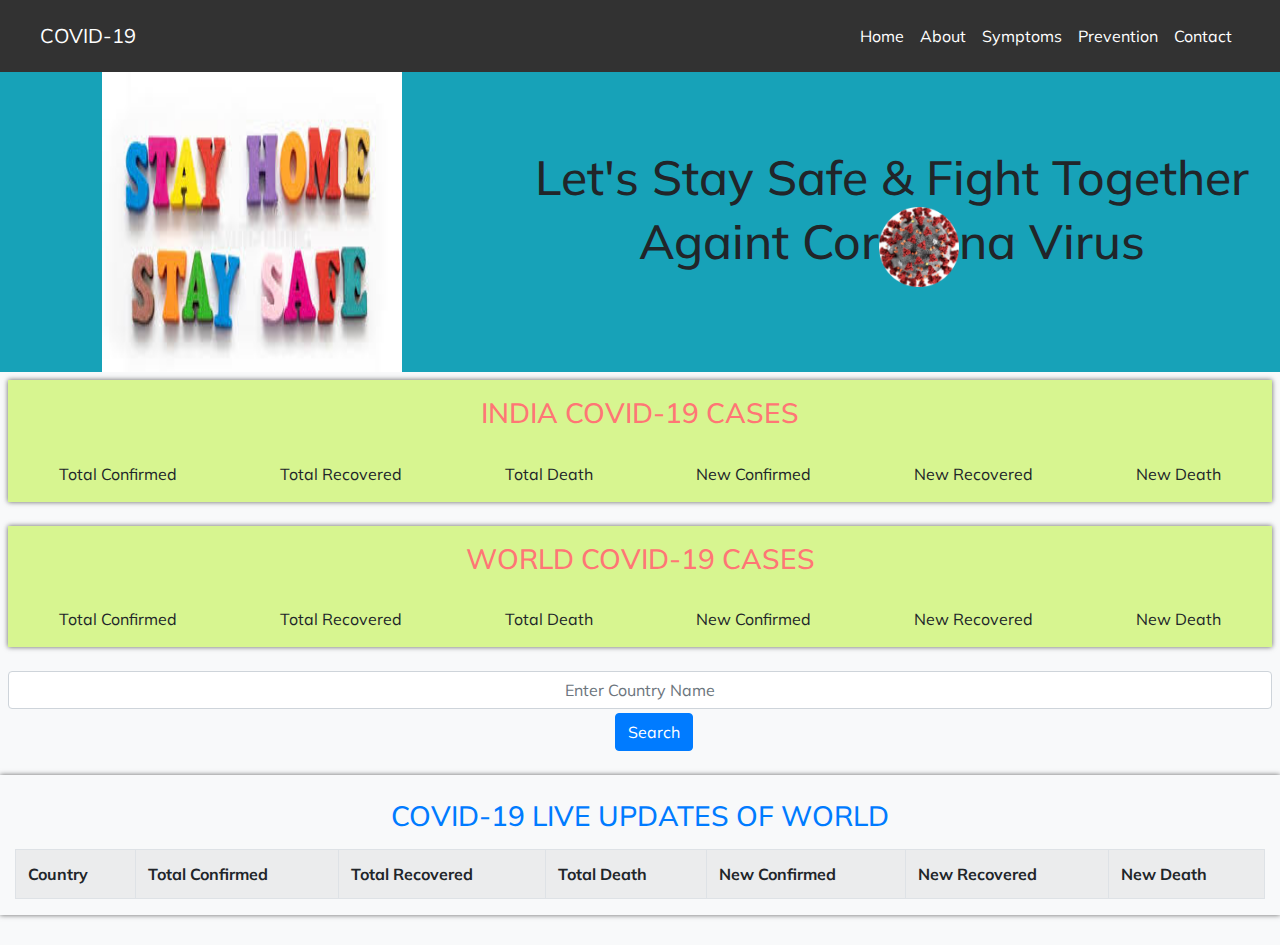
<file: index.html>
<!DOCTYPE html>
<html lang="en">
<head>
    <meta charset="UTF-8">
    <meta name="viewport" content="width=device-width, initial-scale=1.0">
    <title>Covid-19 Tracker</title>
    <!-- google fonts -->
    <link href="https://fonts.googleapis.com/css2?family=Muli&display=swap" rel="stylesheet">
    <!-- bootstrap 4 -->
    <link rel="stylesheet" href="https://maxcdn.bootstrapcdn.com/bootstrap/4.0.0/css/bootstrap.min.css" integrity="sha384-Gn5384xqQ1aoWXA+058RXPxPg6fy4IWvTNh0E263XmFcJlSAwiGgFAW/dAiS6JXm" crossorigin="anonymous">
    <link rel="stylesheet" href="css/style.css">
</head>
<body class="bg-light" onload="fetch()">

    <!-- Navbar -->
    <nav class="navbar navbar-expand-lg navbar-light p-3" id="nav_style">
        <a class="navbar-brand pl-4" href="#">COVID-19</a>
        <button class="navbar-toggler" type="button" data-toggle="collapse" data-target="#navbarSupportedContent" aria-controls="navbarSupportedContent" aria-expanded="false" aria-label="Toggle navigation">
          <span class="navbar-toggler-icon"></span>
        </button>
      
        <div class="collapse navbar-collapse" id="navbarSupportedContent">
          <ul class="navbar-nav ml-auto pr-4">
            <li class="nav-item active">
              <a class="nav-link" href="#">Home <span class="sr-only">(current)</span></a>
            </li>
            <li class="nav-item">
              <a class="nav-link" href="about.html">About</a>
            </li>
            <li class="nav-item">
                <a class="nav-link" href="symptoms.html">Symptoms</a>
            </li>
            <li class="nav-item">
                <a class="nav-link" href="#">Prevention</a>
            </li>
            <li class="nav-item">
                <a class="nav-link" href="#">Contact</a>
            </li>
              
          </ul>
        </div>
      </nav>

      <main>

        <div class="main_header bg-info">
            <div class="row h-100 w-100">
                <div class="col-lg-5 cog-md-5 col-12  order-lg-1 order-2 d-lg-block d-none">
                    <div class="leftside h-100 w-100 d-flex justify-content-center align-items-center">
                        <img src="images/boom-stay-home.jpeg" alt="images" width="300" height="300">
                    </div>
                </div>
                <div class="col-lg-7 cog-md-7 col-12  order-lg-2 order-1">
                    <div class="rightside h-100 w-100 d-flex justify-content-center align-items-center">
                        <h1 class="text-center">Let's Stay Safe & Fight Together Againt Cor<span class="corona-rotate"><img src="images/corona-virus.png" alt="corona-image" width="80px" height="80px"></span>na Virus </h1>
                    </div>
                </div>
            </div>
        </div>

        <section class="india_corona_update corona_update m-2 mb-4">
            <div mb-3>
                <h3 class="text-uppercase text-center p-3">India covid-19 Cases</h3>
            </div>
            <div class="d-flex justify-content-around align-items-center flex-wrap">
                <div>
                    <h1 class="india-TotalConfirmed"></h1>
                    <p> Total Confirmed </p>
                </div>
                <div>
                    <h1 class="india-TotalRecovered"></h1>
                    <p> Total Recovered </p>
                </div>
                <div>
                    <h1 class="india-TotalDeaths"></h1>
                    <p> Total Death </p>
                </div>
                <div>
                    <h1 class="india-NewConfirmed"></h1>
                    <p> New Confirmed </p>
                </div>
                <div>
                    <h1 class="india-NewRecovered"></h1>
                    <p> New Recovered </p>
                </div>
                <div>
                    <h1 class="india-NewDeaths"></h1>
                    <p> New Death </p>
                </div>
            </div>
        </section>

        <section class="world_corona_update corona_update m-2  mb-4">
            <div mb-3>
                <h3 class="text-uppercase text-center p-3">World covid-19 Cases</h3>
            </div>
            <div class="d-flex justify-content-around align-items-center flex-wrap">
                <div>
                    <h1 class="world-TotalConfirmed"></h1>
                    <p> Total Confirmed </p>
                </div>
                <div>
                    <h1 class="world-TotalRecovered"></h1>
                    <p> Total Recovered </p>
                </div>
                <div>
                    <h1 class="world-TotalDeaths"></h1>
                    <p> Total Death </p>
                </div>
                <div>
                    <h1 class="world-NewConfirmed"></h1>
                    <p> New Confirmed </p>
                </div>
                <div>
                    <h1 class="world-NewRecovered"></h1>
                    <p> New Recovered </p>
                </div>
                <div>
                    <h1 class="world-NewDeaths"></h1>
                    <p> New Death </p>
                </div>
            </div>
        </section>

        <div class="form-group m-2 my-4">
            <input type="text" class="form-control text-center text-capitalize" placeholder="enter Country Name">
            <button id="search-button" class="btn btn-primary mt-1"> Search</button>
        </div>

        <section class="corona_update m-2 bg-warning" id="serch-contry">
            <div mb-3>
                <h3 class="text-uppercase text-center p-3"><span id="contry-name"></span> covid-19 Cases</h3>
            </div>
            <div class="d-flex justify-content-around align-items-center flex-wrap">
                <div>
                    <h1 class="search-TotalConfirmed"></h1>
                    <p> Total Confirmed </p>
                </div>
                <div>
                    <h1 class="search-TotalRecovered"></h1>
                    <p> Total Recovered </p>
                </div>
                <div>
                    <h1 class="search-TotalDeaths"></h1>
                    <p> Total Death </p>
                </div>
                <div>
                    <h1 class="search-NewConfirmed"></h1>
                    <p> New Confirmed </p>
                </div>
                <div>
                    <h1 class="search-NewRecovered"></h1>
                    <p> New Recovered </p>
                </div>
                <div>
                    <h1 class="search-NewDeaths"></h1>
                    <p> New Death </p>
                </div>
            </div>
        </section>

        <!-- <section class="india_corona_update border border-secondary m-4 p-4">
            <div class="mb-3"> 
                <h3 class="text-center text-uppercase text-primary"> India covid-19 Cases</h3>
             </div>
         
             <div class="table-responsive">
                 <table class="table tex-center border-0" id="india_tbval">
                     <tr>
                         <th>Total Confirmed</th>
                         <th>Total Recovered</th>
                         <th>Total Death</th>
                         <th> New Confirmed </th>
                         <th>New Recovered</th>
                         <th>New Death</th>
                     </tr>
                 </table>
                </div>
        </section>

        <section class="world_corona_update border border-secondary m-4 p-4">
            <div class="mb-3"> 
                <h3 class="text-center text-uppercase text-primary"> world covid-19 cases</h3>
             </div>
         
             <div class="table-responsive">
                 <table class="table tex-center border-0" id="world_tbval">
                     <tr>
                         <th>Total Confirmed</th>
                         <th>Total Recovered</th>
                         <th>Total Death</th>
                         <th> New Confirmed </th>
                         <th>New Recovered</th>
                         <th>New Death</th>
                     </tr>
                 </table>
             </div>
        </section> -->

        <section class="corona_update container-fluid pt-2">
            <div class="my-3">
                <h3 class="text-center text-uppercase text-primary"> covid-19 live updates of world</h3>
             </div>
         
             <div class="table-responsive">
                 <table class="table table-bordered table-striped tex-center" id="tbval">
                     <tr>
                         <th>Country</th>
                         <th>Total Confirmed</th>
                         <th>Total Recovered</th>
                         <th>Total Death</th>
                         <th> New Confirmed </th>
                         <th>New Recovered</th>
                         <th>New Death</th>
                     </tr>
                 </table>
             </div>
        </section>
          
      </main>
    
    

    <script src="https://code.jquery.com/jquery-3.2.1.slim.min.js" integrity="sha384-KJ3o2DKtIkvYIK3UENzmM7KCkRr/rE9/Qpg6aAZGJwFDMVNA/GpGFF93hXpG5KkN" crossorigin="anonymous"></script>
    <script src="https://cdnjs.cloudflare.com/ajax/libs/popper.js/1.12.9/umd/popper.min.js" integrity="sha384-ApNbgh9B+Y1QKtv3Rn7W3mgPxhU9K/ScQsAP7hUibX39j7fakFPskvXusvfa0b4Q" crossorigin="anonymous"></script>
    <script src="https://maxcdn.bootstrapcdn.com/bootstrap/4.0.0/js/bootstrap.min.js" integrity="sha384-JZR6Spejh4U02d8jOt6vLEHfe/JQGiRRSQQxSfFWpi1MquVdAyjUar5+76PVCmYl" crossorigin="anonymous"></script>
    <script src="https://code.jquery.com/jquery-3.5.1.js"></script>
    <script src="js/script.js"></script>
    
</body>
</html>
</file>
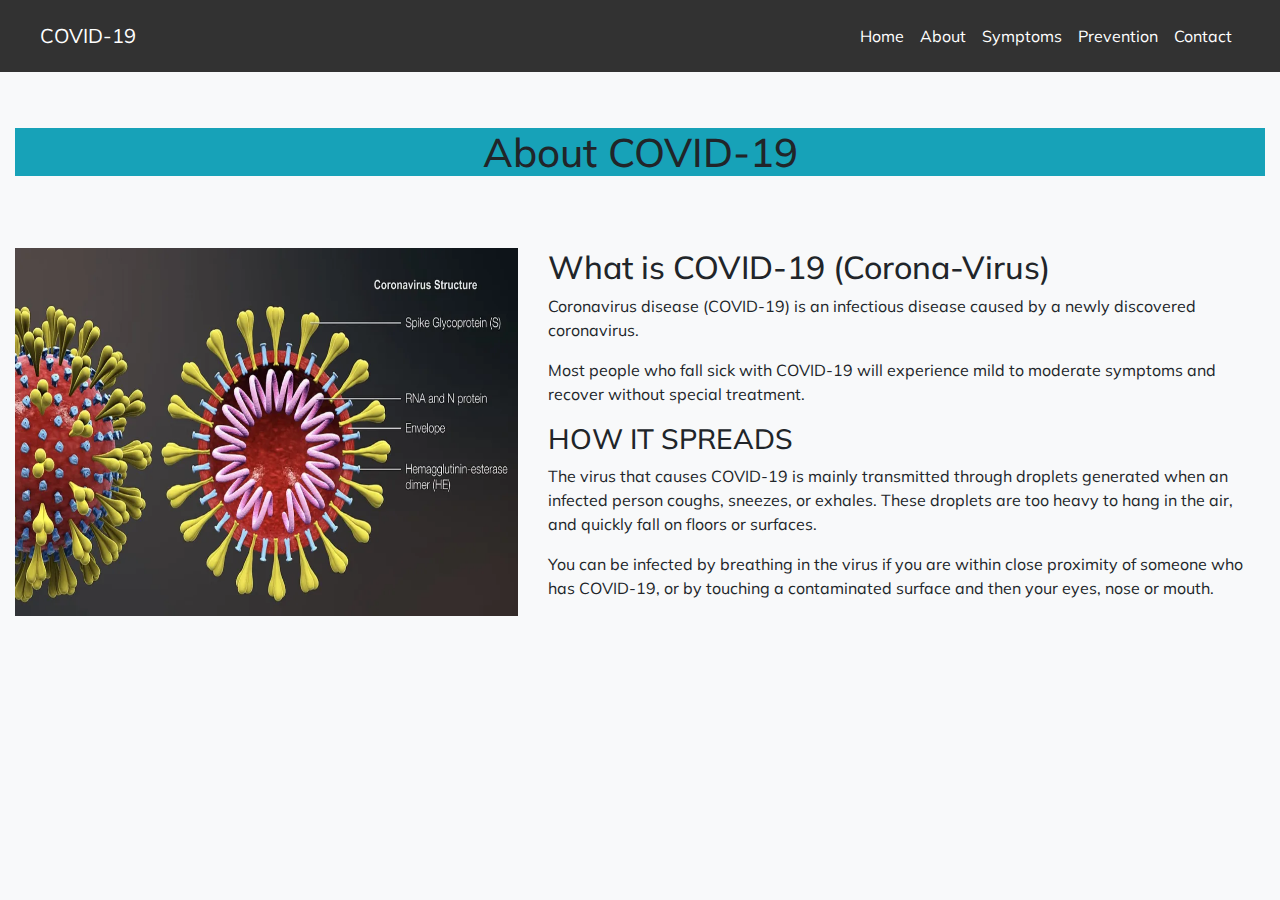
<file: about.html>
<!DOCTYPE html>
<html lang="en">
<head>
    <meta charset="UTF-8">
    <meta name="viewport" content="width=device-width, initial-scale=1.0">
    <title>Covid-19 Tracker</title>
    <!-- google fonts -->
    <link href="https://fonts.googleapis.com/css2?family=Muli&display=swap" rel="stylesheet">
    <!-- bootstrap 4 -->
    <link rel="stylesheet" href="https://maxcdn.bootstrapcdn.com/bootstrap/4.0.0/css/bootstrap.min.css" integrity="sha384-Gn5384xqQ1aoWXA+058RXPxPg6fy4IWvTNh0E263XmFcJlSAwiGgFAW/dAiS6JXm" crossorigin="anonymous">
    <link rel="stylesheet" href="css/style.css">
</head>
<body class="bg-light">
    <!-- Navbar -->
    <nav class="navbar navbar-expand-lg navbar-light p-3" id="nav_style">
        <a class="navbar-brand pl-4" href="index.html">COVID-19</a>
        <button class="navbar-toggler" type="button" data-toggle="collapse" data-target="#navbarSupportedContent" aria-controls="navbarSupportedContent" aria-expanded="false" aria-label="Toggle navigation">
          <span class="navbar-toggler-icon"></span>
        </button>
      
        <div class="collapse navbar-collapse" id="navbarSupportedContent">
          <ul class="navbar-nav ml-auto pr-4">
            <li class="nav-item active">
              <a class="nav-link" href="index.html">Home <span class="sr-only">(current)</span></a>
            </li>
            <li class="nav-item">
              <a class="nav-link" href="#">About</a>
            </li>
            <li class="nav-item">
                <a class="nav-link" href="symptoms.html">Symptoms</a>
            </li>
            <li class="nav-item">
                <a class="nav-link" href="prevention.html">Prevention</a>
            </li>
            <li class="nav-item">
                <a class="nav-link" href="contact.html">Contact</a>
            </li>
              
          </ul>
        </div>
      </nav>

    <div class="container-fluid py-5">
        <div class="section-heading text-center my-2">
            <h1 class="bg-info">About COVID-19</h1>
        </div>
        <div class="row pt-5">
            <div class="col-lg-5 col-md-6 col-12 my-3">
                <img src="images/about-corona-virus.webp" class="img-fluid h-100 w-100" alt="About corona virus">
            </div>
            <div class="col-lg-7 col-md-6 col-12 my-3">
                <h2>What is COVID-19 (Corona-Virus)</h2>
                <p>Coronavirus disease (COVID-19) is an infectious disease caused by a newly discovered coronavirus.</p>
                <p>Most people who fall sick with COVID-19 will experience mild to moderate symptoms and recover without special treatment.</p>
                <h3>HOW IT SPREADS</h3>
                <p>The virus that causes COVID-19 is mainly transmitted through droplets generated when an infected person coughs, sneezes, or exhales. These droplets are too heavy to hang in the air, and quickly fall on floors or surfaces.</p>
                <p>You can be infected by breathing in the virus if you are within close proximity of someone who has COVID-19, or by touching a contaminated surface and then your eyes, nose or mouth.</p>
            </div>

        </div>

    </div>

    <script src="https://code.jquery.com/jquery-3.2.1.slim.min.js" integrity="sha384-KJ3o2DKtIkvYIK3UENzmM7KCkRr/rE9/Qpg6aAZGJwFDMVNA/GpGFF93hXpG5KkN" crossorigin="anonymous"></script>
    <script src="https://cdnjs.cloudflare.com/ajax/libs/popper.js/1.12.9/umd/popper.min.js" integrity="sha384-ApNbgh9B+Y1QKtv3Rn7W3mgPxhU9K/ScQsAP7hUibX39j7fakFPskvXusvfa0b4Q" crossorigin="anonymous"></script>
    <script src="https://maxcdn.bootstrapcdn.com/bootstrap/4.0.0/js/bootstrap.min.js" integrity="sha384-JZR6Spejh4U02d8jOt6vLEHfe/JQGiRRSQQxSfFWpi1MquVdAyjUar5+76PVCmYl" crossorigin="anonymous"></script>
</body>
</html>
</file>
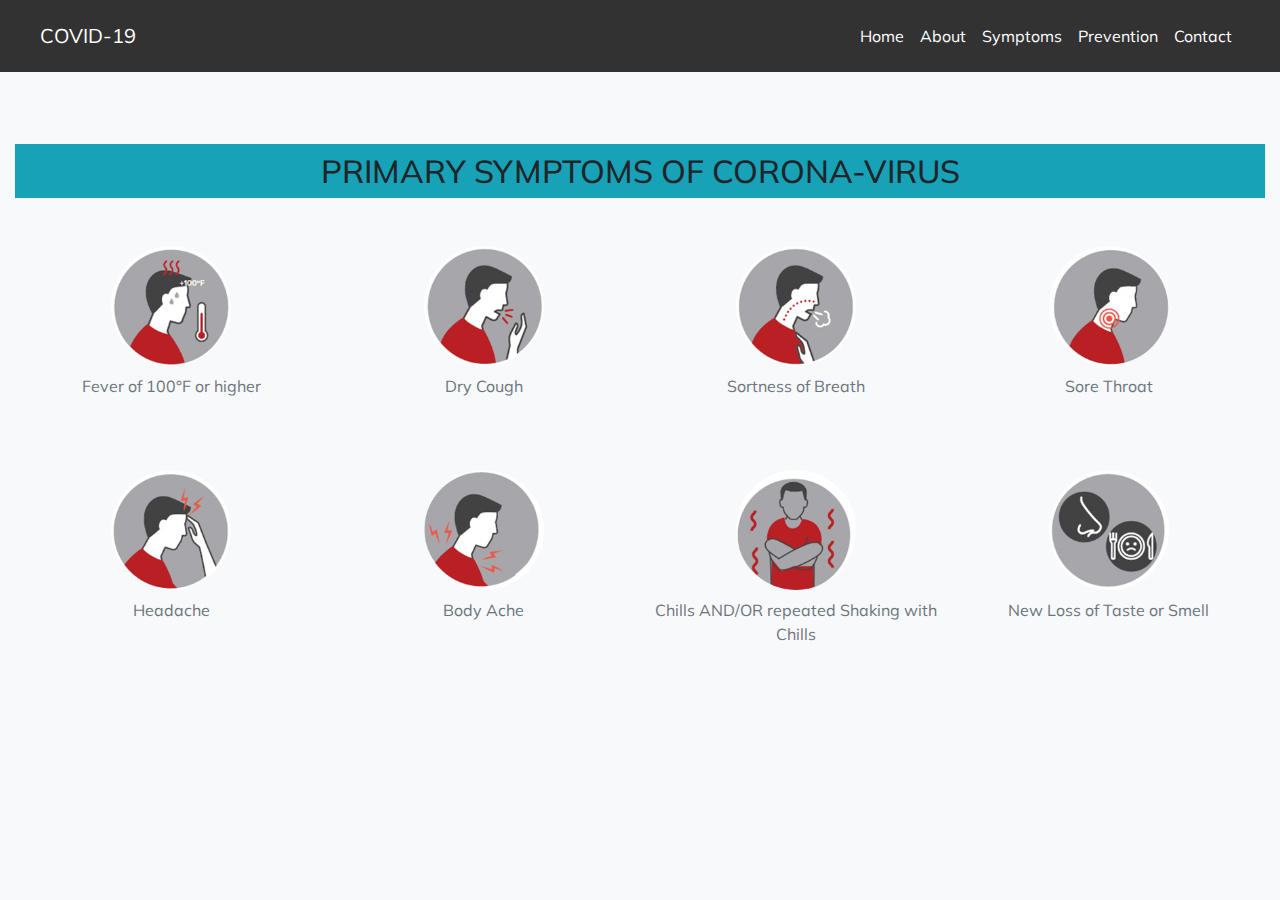
<file: symptoms.html>
<!DOCTYPE html>
<html lang="en">
<head>
    <meta charset="UTF-8">
    <meta name="viewport" content="width=device-width, initial-scale=1.0">
    <title>Covid-19 Tracker</title>
    <!-- google fonts -->
    <link href="https://fonts.googleapis.com/css2?family=Muli&display=swap" rel="stylesheet">
    <!-- bootstrap 4 -->
    <link rel="stylesheet" href="https://maxcdn.bootstrapcdn.com/bootstrap/4.0.0/css/bootstrap.min.css" integrity="sha384-Gn5384xqQ1aoWXA+058RXPxPg6fy4IWvTNh0E263XmFcJlSAwiGgFAW/dAiS6JXm" crossorigin="anonymous">
    <link rel="stylesheet" href="css/style.css">
</head>
<body class="bg-light">
    <!-- Navbar -->
    <nav class="navbar navbar-expand-lg navbar-light p-3" id="nav_style">
        <a class="navbar-brand pl-4" href="index.html">COVID-19</a>
        <button class="navbar-toggler" type="button" data-toggle="collapse" data-target="#navbarSupportedContent" aria-controls="navbarSupportedContent" aria-expanded="false" aria-label="Toggle navigation">
          <span class="navbar-toggler-icon"></span>
        </button>
      
        <div class="collapse navbar-collapse" id="navbarSupportedContent">
          <ul class="navbar-nav ml-auto pr-4">
            <li class="nav-item active">
              <a class="nav-link" href="index.html">Home <span class="sr-only">(current)</span></a>
            </li>
            <li class="nav-item">
              <a class="nav-link" href="about.html">About</a>
            </li>
            <li class="nav-item">
                <a class="nav-link" href="#">Symptoms</a>
            </li>
            <li class="nav-item">
                <a class="nav-link" href="prevention.html">Prevention</a>
            </li>
            <li class="nav-item">
                <a class="nav-link" href="contact.html">Contact</a>
            </li>
              
          </ul>
        </div>
      </nav>

    <div class="container-fluid py-5">
        <div class="section-heading text-center my-4">
            <h2 class="text-uppercase bg-info p-2">Primary Symptoms of Corona-virus</h2>
        </div>
        <div class="container-fluid">
            <div class="row">
                <div class="col-lg-3 col-md-4 col-6 my-4">
                    <figure class="text-center">
                        <img src="images/fever.png" alt="Cough" class="img-fluid" width="120px" height="120px">
                        <figcaption class="text-muted py-2">Fever of 100°F or higher</figcaption>
                    </figure>
                </div>
                <div class="col-lg-3 col-md-4 col-6 my-4">
                    <figure class="text-center">
                        <img src="images/cough.png" alt="Cough" class="img-fluid" width="120px" height="120px">
                        <figcaption class="text-muted py-2">Dry Cough</figcaption>
                    </figure>
                </div>
                <div class="col-lg-3 col-md-4 col-6 my-4">
                    <figure class="text-center">
                        <img src="images/sortness.png" alt="Cough" class="img-fluid" width="120px" height="120px">
                        <figcaption class="text-muted py-2">Sortness of Breath</figcaption>
                    </figure>
                </div>
                <div class="col-lg-3 col-md-4 col-6 my-4">
                    <figure class="text-center">
                        <img src="images/sore.png" alt="Cough" class="img-fluid" width="120px" height="120px">
                        <figcaption class="text-muted py-2">Sore Throat</figcaption>
                    </figure>
                </div>
                <div class="col-lg-3 col-md-4 col-6 my-4">
                    <figure class="text-center">
                        <img src="images/headache-2.png" alt="Cough" class="img-fluid" width="120px" height="120px">
                        <figcaption class="text-muted py-2">Headache</figcaption>
                    </figure>
                </div>
                <div class="col-lg-3 col-md-4 col-6 my-4">
                    <figure class="text-center">
                        <img src="images/headache.png" alt="body-ache" class="img-fluid" width="120px" height="120px">
                        <figcaption class="text-muted py-2">Body Ache</figcaption>
                    </figure>
                </div>
                <div class="col-lg-3 col-md-4 col-6 my-4">
                    <figure class="text-center">
                        <img src="images/body-ache.png" alt="body-ache" class="img-fluid" width="120px" height="120px">
                        <figcaption class="text-muted py-2">Chills AND/OR repeated Shaking with Chills</figcaption>
                    </figure>
                </div>
                <div class="col-lg-3 col-md-4 col-6 my-4">
                    <figure class="text-center">
                        <img src="images/chills.png" alt="Taste of Smaell" class="img-fluid" width="120px" height="120px">
                        <figcaption class="text-muted py-2">New Loss of Taste or Smell</figcaption>
                    </figure>
                </div>
                
            </div>
        </div>

    </div>

    <script src="https://code.jquery.com/jquery-3.2.1.slim.min.js" integrity="sha384-KJ3o2DKtIkvYIK3UENzmM7KCkRr/rE9/Qpg6aAZGJwFDMVNA/GpGFF93hXpG5KkN" crossorigin="anonymous"></script>
    <script src="https://cdnjs.cloudflare.com/ajax/libs/popper.js/1.12.9/umd/popper.min.js" integrity="sha384-ApNbgh9B+Y1QKtv3Rn7W3mgPxhU9K/ScQsAP7hUibX39j7fakFPskvXusvfa0b4Q" crossorigin="anonymous"></script>
    <script src="https://maxcdn.bootstrapcdn.com/bootstrap/4.0.0/js/bootstrap.min.js" integrity="sha384-JZR6Spejh4U02d8jOt6vLEHfe/JQGiRRSQQxSfFWpi1MquVdAyjUar5+76PVCmYl" crossorigin="anonymous"></script>
</body>
</html>
</file>
<file: css/style.css>
*{
    margin: 0;
    padding: 0;
    box-sizing: border-box;
    font-family: 'Muli', sans-serif;
}

#nav_style {
    background-color: rgba(0,0,0,0.8);
}

#nav_style a {
    color: white;
}

/* Main Header */

.main_header {
    width: 100%;
}

.rightside h1{
    font-size: 3rem;
}

.corona-rotate img{
    animation: gocorona 3s linear infinite;
}
@keyframes gocorona {
    0%{ transform: rotate(0);}
    100%{ transform: rotate(360deg);}
}

.leftside img {
    animation: stay-alert 5s linear infinite;
}
@keyframes stay-alert {
    0% {
        transform: scale(.75);
    }
    20% {
        transform: scale(1);
    }
    40% {
        transform: scale(.75);
    }
    60% {
        transform: scale(1);
    }
    80% {
        transform: scale(0.75);
    }
    100% {
        transform: scale(.75);
    }
}

/************** CORONA UPDATES   ***********/

.world_corona_update, .india_corona_update{
    background-color: hsla(78, 87%, 67%, 0.698);
}
.corona_update {
    margin: 0 0 30px 0;
    box-shadow: 0 0 5px rgba(0,0,0,0.6);
}
.corona_update h3 {
    color: #ff7675;
}
.corona_update h1 {
    text-align: center;
    font-size: 2rem;
}

/********** search  ***********/

#serch-contry {
    display: none;
}


button  {
    margin-left: 48%;
}
.country {
    background-color: darkorchid;
    color: white;
}

.totalConfirmed {
    background-color: #0baaf4;
    color: rgba(0,0,0,1);
}

.TotalRecovered {
    background-color: hsl(120, 94%, 54%);
    color: rgba(0,0,0,0.7);
}

.TotalDeath {
    background-color: red;
    color: rgba(0,0,0,0.7);
}
.NewConfirmed {
    background-color: #0baaf4;
    color: rgba(0,0,0,0.7);
}

.NewRecovered {
    background-color: hsl(120, 94%, 54%);
    color: rgba(0,0,0,0.7);
}

.NewDeaths {
    background-color: red;
    color: rgba(0,0,0,0.7);
}
td {
    opacity: 0.8;
}

#india_tbval tr {
    text-align: center;
}

@media screen and (max-width:800px) {
    button{
        margin-left: 45%;
    }
}
@media screen and (max-width:500px) {
    button{
        margin-left: 41%;
    }
}
</file>
